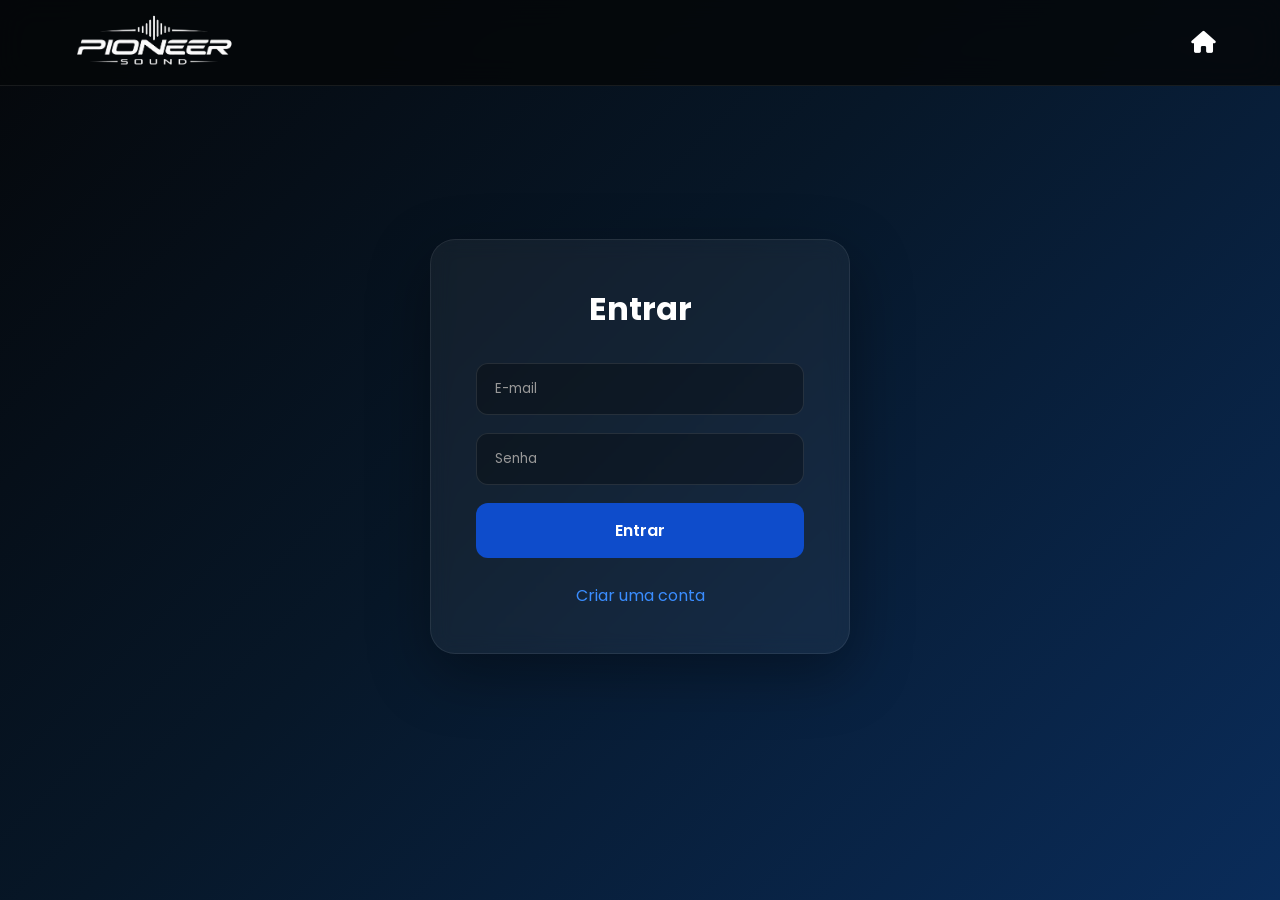
<file: pionner sound/login.html>
<!DOCTYPE html>
<html lang="pt-BR">

<head>

<meta charset="UTF-8">
<meta name="viewport" content="width=device-width, initial-scale=1.0">

<title>Pioneer Sound | Login</title>

<link rel="stylesheet" href="style.css">

<link rel="preconnect" href="https://fonts.googleapis.com">
<link rel="preconnect" href="https://fonts.gstatic.com" crossorigin>

<link href="https://fonts.googleapis.com/css2?family=Poppins:wght@300;400;500;600;700&display=swap"
rel="stylesheet">


<link rel="stylesheet"
href="https://cdnjs.cloudflare.com/ajax/libs/font-awesome/6.7.2/css/all.min.css">


</head>


<body>




<header>

<nav class="navbar">


<a href="index.html" class="logo">

<img src="img/logop.png" alt="Pioneer Sound">

</a>



<a href="index.html" class="back-home">

<i class="fa-solid fa-house"></i>

</a>


</nav>

</header>
<main>
<section class="login-area">
<div class="login-box">

<h1 id="formTitle">

Entrar

</h1>
<form id="authForm">
<input type="text"
id="name"
placeholder="Nome completo"
class="hidden">
<input type="email"
id="email"
placeholder="E-mail"
required>
<input type="password"
id="password"
placeholder="Senha"
required>

<button type="submit">

Entrar

</button>




</form>





<p id="message"></p>





<a href="#"
id="toggleForm">

Criar uma conta

</a>




</div>



</section>



</main>






<script>
const form = document.querySelector("#authForm");
const title = document.querySelector("#formTitle");
const toggle = document.querySelector("#toggleForm");
const nameInput = document.querySelector("#name");
const message = document.querySelector("#message");

let loginMode = true;


toggle.addEventListener("click", function(e){

    e.preventDefault();

    loginMode = !loginMode;


    if(loginMode){

        title.innerHTML = "Entrar";

        nameInput.classList.add("hidden");

        toggle.innerHTML = "Criar uma conta";

    }else{

        title.innerHTML = "Criar conta";

        nameInput.classList.remove("hidden");

        toggle.innerHTML = "Já tenho uma conta";

    }

});




form.addEventListener("submit", function(e){

    e.preventDefault();


    const email = document.querySelector("#email").value;

    const password = document.querySelector("#password").value;



    if(loginMode){


        const user = JSON.parse(
            localStorage.getItem("user")
        );



        if(
            user &&
            user.email === email &&
            user.password === password
        ){


            localStorage.setItem(
                "loggedUser",
                JSON.stringify(user)
            );


            message.innerHTML =
            "Login realizado com sucesso!";


            message.style.color =
            "#3A8DFF";



            setTimeout(()=>{

                window.location.href="index.html";

            },1200);



        }else{


            message.innerHTML =
            "E-mail ou senha incorretos";


            message.style.color =
            "#ff4444";


        }



    }else{


        const name =
        document.querySelector("#name").value;



        if(name === ""){


            message.innerHTML =
            "Digite seu nome";


            message.style.color =
            "#ff4444";


            return;

        }



        const user = {


            name:name,

            email:email,

            password:password


        };



        localStorage.setItem(

            "user",

            JSON.stringify(user)

        );



        message.innerHTML =
        "Conta criada com sucesso! Faça login.";



        message.style.color =
        "#3A8DFF";



        loginMode = true;



        title.innerHTML="Entrar";


        nameInput.classList.add("hidden");


        toggle.innerHTML="Criar uma conta";


        form.reset();


    }


});
</script>
</body>
</html>
</file>
<file: pionner sound/style.css>
* {
    margin: 0;
    padding: 0;
    box-sizing: border-box;
}


:root {

    --background: #05070A;
    --background-secondary: #0A1624;

    --primary: #0E4CCB;
    --primary-light: #3A8DFF;

    --white: #ffffff;
    --gray: #b5b5b5;

    --border: rgba(255, 255, 255, .08);

}



html {

    scroll-behavior: smooth;

}



body {

    font-family: "Poppins", sans-serif;

    background:
        linear-gradient(135deg,
            #05070A 0%,
            #071728 45%,
            #0A2C5A 100%);

    color: var(--white);

    min-height: 100vh;

}


header {

    position: sticky;

    top: 0;

    z-index: 999;

    backdrop-filter: blur(15px);

    background: rgba(5, 7, 10, .88);

    border-bottom: 1px solid var(--border);

}



.navbar {

    width: min(1200px, 90%);

    height: 85px;

    margin: auto;

    display: flex;

    align-items: center;

    justify-content: space-between;

}



.logo img {

    width: 180px;

    transition: .3s;

}


.logo img:hover {

    transform: scale(1.05);

}

.nav-menu {

    display: flex;

    list-style: none;

    gap: 35px;

}



.nav-menu a {

    text-decoration: none;

    color: white;

    font-weight: 500;

    transition: .3s;

}



.nav-menu a:hover {

    color: var(--primary-light);

}


.menu-toggle {

    display: none;

    background: none;

    border: none;

    color: white;

    font-size: 28px;

    cursor: pointer;

}

.nav-icons {

    display: flex;

    align-items: center;

    gap: 18px;

}



.nav-icons a {

    color: white;

    font-size: 22px;

}

.cart-button {

    position: relative;

    background: none;

    border: none;

    cursor: pointer;

}



.cart-button img {

    width: 75px;

    transition: .3s;

}



.cart-button:hover img {

    transform: scale(1.08);

}



.cart-button span {


    position: absolute;

    top: -8px;

    right: -8px;


    width: 22px;

    height: 22px;


    display: flex;

    align-items: center;

    justify-content: center;


    border-radius: 50%;


    background: white;

    color: black;


    font-size: .75rem;

    font-weight: bold;


}

.hero {

    width: min(1200px, 90%);

    margin: 70px auto;


    display: grid;

    grid-template-columns: 1fr 1fr;


    align-items: center;


    gap: 60px;

}



.subtitle {

    color: var(--primary-light);

    letter-spacing: 4px;

    font-size: .9rem;

    font-weight: 600;

}



.hero h1 {

    font-size: 4rem;

    line-height: 1.1;

    margin: 20px 0;

}



.hero p {

    color: var(--gray);

    font-size: 1.05rem;

    line-height: 1.8;

    margin-bottom: 35px;

}



.hero-buttons {

    display: flex;

    gap: 18px;

}



.btn-primary,
.btn-secondary {


    padding: 15px 28px;


    border-radius: 10px;


    text-decoration: none;


    font-weight: 600;


    transition: .3s;

}



.btn-primary {


    background: var(--primary);

    color: white;

}



.btn-primary:hover {

    background: var(--primary-light);

}



.btn-secondary {


    border: 1px solid var(--primary-light);

    color: white;

}



.btn-secondary:hover {


    background: var(--primary-light);

}





.hero-image img {


    width: 100%;


    border-radius: 20px;


    box-shadow:
        0 20px 60px rgba(0, 0, 0, .35);


}


.categories {

    width: min(1200px, 90%);

    margin: 100px auto;

}



.categories h2 {


    font-size: 2.2rem;

    margin-bottom: 40px;


}



.category-grid {


    display: grid;


    grid-template-columns: repeat(4, 1fr);


    gap: 25px;


}




.category-card {


    background: rgba(255, 255, 255, .04);


    border: 1px solid var(--border);


    border-radius: 20px;


    overflow: hidden;


    transition: .3s;


}




.category-card:hover {


    transform: translateY(-10px);


    border-color: var(--primary-light);


}




.category-card img {


    width: 100%;


    height: 220px;


    object-fit: cover;


}



.category-card h3 {


    padding: 20px;


    text-align: center;


    font-size: 1.1rem;


}


.back-button {


    position: fixed;


    bottom: 30px;


    left: 30px;


    width: 55px;

    height: 55px;



    border: none;


    border-radius: 50%;



    display: flex;


    align-items: center;


    justify-content: center;




    background: rgba(255, 255, 255, .10);



    backdrop-filter: blur(10px);



    color: white;



    font-size: 20px;



    cursor: pointer;



    transition: .3s;



    z-index: 999;


}



.back-button:hover {


    background: var(--primary);


    transform:
        translateY(-5px) scale(1.05);


}



@media(max-width:1000px) {



    .hero {


        grid-template-columns: 1fr;


        text-align: center;


    }



    .hero-buttons {


        justify-content: center;


    }



    .hero-image {


        max-width: 700px;


        margin: auto;


    }



    .category-grid {


        grid-template-columns: repeat(2, 1fr);


    }




    .hero h1 {


        font-size: 3rem;


    }



}


@media(max-width:768px) {



    .navbar {


        height: 75px;


    }



    .logo img {


        width: 140px;


    }




    .menu-toggle {


        display: block;


        order: 2;


    }





    .nav-menu {


        position: absolute;


        top: 75px;


        left: 0;


        width: 100%;


        background: #05070A;


        flex-direction: column;


        align-items: center;


        gap: 25px;


        padding: 30px 0;


        transform: translateY(-120%);


        transition: .4s;


        border-bottom: 1px solid var(--border);


    }




    .nav-menu.active {


        transform: translateY(0);


    }





    .nav-icons {


        gap: 10px;


    }



    .cart-button img {


        width: 55px;


    }





    .hero {


        width: 90%;


        margin: 40px auto;


    }




    .hero h1 {


        font-size: 2.3rem;


    }




    .hero p {


        font-size: .95rem;


    }




    .hero-buttons {


        flex-direction: column;


    }



    .btn-primary,
    .btn-secondary {


        width: 100%;


        text-align: center;


    }




    .categories {


        margin: 60px auto;


    }




    .categories h2 {


        font-size: 1.8rem;


    }




    .category-grid {


        grid-template-columns: 1fr;


    }




    .category-card img {


        height: 200px;


    }





    .back-button {


        bottom: 20px;


        left: 20px;


        width: 50px;


        height: 50px;


    }



}

@media(max-width:400px) {



    .logo img {


        width: 120px;


    }



    .hero h1 {


        font-size: 2rem;


    }



    .subtitle {


        font-size: .75rem;


    }



    .cart-button img {


        width: 45px;


    }

}

/* ================= FOOTER ================= */


.footer {


    margin-top: 100px;


    background:

        linear-gradient(180deg,
            #05070A,
            #020409);


    border-top: 1px solid rgba(255, 255, 255, .08);


}



.footer-container {


    width: min(1200px, 90%);


    margin: auto;


    padding: 60px 0;


    display: grid;


    grid-template-columns:
        1.5fr 1fr 1.5fr 1fr;


    gap: 40px;


}




.footer-brand img {


    width: 200px;


    margin-bottom: 20px;


}




.footer-brand p {


    color: #b5b5b5;


    line-height: 1.7;


    max-width: 320px;


}






.footer h3 {


    font-size: 1.2rem;


    margin-bottom: 25px;


    color: white;


}




.footer-links {


    display: flex;


    flex-direction: column;


    gap: 12px;


}



.footer-links a {


    color: #b5b5b5;


    text-decoration: none;


    transition: .3s;


}



.footer-links a:hover {


    color: #3A8DFF;


    transform: translateX(5px);


}





.footer-contact p {


    color: #b5b5b5;


    margin-bottom: 15px;


    display: flex;


    align-items: center;


    gap: 10px;


}




.footer-contact i {


    color: #3A8DFF;


    font-size: 18px;


}





.social-icons {


    display: flex;


    gap: 15px;


}




.social-icons a {


    width: 45px;


    height: 45px;


    border-radius: 50%;


    display: flex;


    align-items: center;


    justify-content: center;



    background: rgba(255, 255, 255, .06);



    color: white;



    font-size: 20px;



    transition: .3s;


}




.social-icons a:hover {


    background: #0E4CCB;


    transform: translateY(-5px);


}






.footer-bottom {


    border-top: 1px solid rgba(255, 255, 255, .08);



    padding: 25px;



    text-align: center;



}



.footer-bottom p {


    color: #777;


    font-size: .9rem;


}

@media(max-width:900px) {

    .footer-container {


        grid-template-columns: 1fr 1fr;


    }

}

@media(max-width:600px) {

    .footer-container {


        grid-template-columns: 1fr;


        text-align: center;


    }



    .footer-brand p {


        margin: auto;


    }



    .footer-contact p {


        justify-content: center;


    }



    .social-icons {


        justify-content: center;


    }

}

.products-banner {

    width: min(1200px, 90%);

    margin: 70px auto 40px;

    padding: 70px 50px;

    border-radius: 25px;

    background:
        linear-gradient(135deg,
            rgba(14, 76, 203, .35),
            rgba(5, 7, 10, .8));

    border: 1px solid var(--border);

    box-shadow:
        0 20px 60px rgba(0, 0, 0, .35);

}


.products-banner h1 {

    font-size: 4rem;

    margin: 20px 0;

}


.products-banner p {

    color: var(--gray);

    font-size: 1.1rem;

    max-width: 600px;

    line-height: 1.8;

}



.products {

    width: min(1200px, 90%);

    margin: 80px auto;

}


.products h2 {

    font-size: 2.2rem;

    margin-bottom: 40px;

}



.products-grid {

    display: grid;

    grid-template-columns: repeat(4, 1fr);

    gap: 25px;

}



.product-card {

    background:
        rgba(255, 255, 255, .05);

    border: 1px solid var(--border);

    border-radius: 20px;

    overflow: hidden;

    padding-bottom: 25px;

    transition: .35s;

    display: flex;

    flex-direction: column;

}



.product-card:hover {

    transform: translateY(-12px);

    border-color: var(--primary-light);

    box-shadow:
        0 15px 40px rgba(58, 141, 255, .20);

}



.product-card img {

    width: 100%;

    height: 230px;

    object-fit: cover;

}



.product-card h3 {

    font-size: 1.3rem;

    margin: 25px 20px 10px;

}



.product-card p {

    color: var(--gray);

    font-size: .95rem;

    line-height: 1.6;

    margin: 0 20px 20px;

    flex: 1;

}



.product-card strong {

    font-size: 1.4rem;

    color: var(--primary-light);

    margin: 0 20px 20px;

}



.product-card button {

    margin: 0 20px;

    padding: 14px;

    border: none;

    border-radius: 10px;

    background: var(--primary);

    color: white;

    font-family: "Poppins", sans-serif;

    font-weight: 600;

    cursor: pointer;

    transition: .3s;

}



.product-card button:hover {

    background: var(--primary-light);

    transform: scale(1.03);

}



@media(max-width:1000px) {


    .products-grid {

        grid-template-columns: repeat(2, 1fr);

    }


    .products-banner h1 {

        font-size: 3rem;

    }

}



@media(max-width:600px) {


    .products-banner {

        padding: 40px 25px;

        text-align: center;

    }


    .products-banner h1 {

        font-size: 2.3rem;

    }


    .products h2 {

        font-size: 1.8rem;

    }


    .products-grid {

        grid-template-columns: 1fr;

    }


    .product-card img {

        height: 200px;

    }

}

.history-banner {

    width: min(1200px, 90%);

    margin: 70px auto 40px;

    padding: 70px 50px;

    border-radius: 25px;

    background:
        linear-gradient(135deg,
            rgba(14, 76, 203, .35),
            rgba(5, 7, 10, .8));

    border: 1px solid var(--border);

    box-shadow:
        0 20px 60px rgba(0, 0, 0, .35);

}



.history-banner h1 {

    font-size: 4rem;

    margin: 20px 0;

}



.history-banner p {

    color: var(--gray);

    font-size: 1.1rem;

    line-height: 1.8;

    max-width: 650px;

}





.history-content {

    width: min(1200px, 90%);

    margin: 100px auto;

    display: grid;

    grid-template-columns: 1fr 1fr;

    gap: 60px;

    align-items: center;

}



.history-image img {

    width: 100%;

    border-radius: 25px;

    box-shadow:
        0 20px 60px rgba(0, 0, 0, .35);

}



.history-text h2 {

    font-size: 2.3rem;

    margin-bottom: 25px;

}



.history-text p {

    color: var(--gray);

    line-height: 1.9;

    margin-bottom: 20px;

}






.values {

    width: min(1200px, 90%);

    margin: 100px auto;

}



.values h2 {

    font-size: 2.2rem;

    margin-bottom: 40px;

}





.values-grid {

    display: grid;

    grid-template-columns: repeat(3, 1fr);

    gap: 25px;

}





.value-card {

    background:
        rgba(255, 255, 255, .05);

    border: 1px solid var(--border);

    border-radius: 20px;

    padding: 35px 25px;

    text-align: center;

    transition: .35s;

}



.value-card:hover {

    transform: translateY(-10px);

    border-color: var(--primary-light);

    box-shadow:
        0 15px 40px rgba(58, 141, 255, .20);

}





.value-card i {

    font-size: 40px;

    color: var(--primary-light);

    margin-bottom: 20px;

}





.value-card h3 {

    font-size: 1.3rem;

    margin-bottom: 15px;

}




.value-card p {

    color: var(--gray);

    line-height: 1.7;

}






@media(max-width:1000px) {


    .history-content {

        grid-template-columns: 1fr;

        text-align: center;

    }



    .history-banner h1 {

        font-size: 3rem;

    }



    .values-grid {

        grid-template-columns: repeat(2, 1fr);

    }


}





@media(max-width:600px) {


    .history-banner {

        padding: 40px 25px;

        text-align: center;

    }



    .history-banner h1 {

        font-size: 2.3rem;

    }



    .history-content {

        margin: 60px auto;

    }



    .history-text h2 {

        font-size: 1.8rem;

    }



    .values h2 {

        font-size: 1.8rem;

    }



    .values-grid {

        grid-template-columns: 1fr;

    }



}
.contact-banner{

    width:min(1200px,90%);

    margin:70px auto 40px;

    padding:70px 50px;

    border-radius:25px;

    background:
    linear-gradient(
    135deg,
    rgba(14,76,203,.35),
    rgba(5,7,10,.8)
    );

    border:1px solid var(--border);

    box-shadow:
    0 20px 60px rgba(0,0,0,.35);

}



.contact-banner h1{

    font-size:4rem;

    margin:20px 0;

}



.contact-banner p{

    color:var(--gray);

    font-size:1.1rem;

    line-height:1.8;

    max-width:650px;

}





.contact-section{

    width:min(1200px,90%);

    margin:100px auto;

    display:grid;

    grid-template-columns:1fr 1fr;

    gap:50px;

    align-items:start;

}





.contact-info h2,
.contact-form h2{

    font-size:2.2rem;

    margin-bottom:25px;

}





.contact-info > p{

    color:var(--gray);

    line-height:1.8;

    margin-bottom:35px;

}





.contact-item{

    display:flex;

    align-items:center;

    gap:20px;

    margin-bottom:25px;

}



.contact-item i{

    width:50px;

    height:50px;

    display:flex;

    align-items:center;

    justify-content:center;

    border-radius:50%;

    background:rgba(255,255,255,.08);

    color:var(--primary-light);

    font-size:22px;

}



.contact-item h3{

    font-size:1rem;

    margin-bottom:5px;

}



.contact-item span{

    color:var(--gray);

}






.contact-form{

    background:

    rgba(255,255,255,.05);

    border:1px solid var(--border);

    border-radius:25px;

    padding:40px;

    box-shadow:

    0 20px 50px rgba(0,0,0,.25);

}





.contact-form form{

    display:flex;

    flex-direction:column;

    gap:18px;

}




.contact-form input,
.contact-form textarea{


    width:100%;


    padding:15px 18px;


    border-radius:12px;


    border:1px solid rgba(255,255,255,.1);


    background:rgba(0,0,0,.25);


    color:white;


    font-family:"Poppins",sans-serif;


    outline:none;


    transition:.3s;


}



.contact-form input::placeholder,
.contact-form textarea::placeholder{

    color:#999;

}





.contact-form input:focus,
.contact-form textarea:focus{


    border-color:var(--primary-light);


    box-shadow:
    0 0 15px rgba(58,141,255,.25);


}




.contact-form textarea{

    resize:none;

}




.contact-form button{


    padding:15px;


    border:none;


    border-radius:12px;


    background:var(--primary);


    color:white;


    font-family:"Poppins",sans-serif;


    font-size:1rem;


    font-weight:600;


    cursor:pointer;


    transition:.3s;


}





.contact-form button:hover{


    background:var(--primary-light);


    transform:translateY(-3px);


}






.social-contact{


    width:min(1200px,90%);


    margin:80px auto;


    text-align:center;


}



.social-contact h2{


    font-size:2.2rem;


    margin-bottom:35px;


}





.social-contact .social-icons{


    justify-content:center;


}





.social-contact .social-icons a{


    width:55px;


    height:55px;


    font-size:24px;


}







@media(max-width:1000px){



.contact-section{


    grid-template-columns:1fr;


}



.contact-banner h1{


    font-size:3rem;


}



}






@media(max-width:600px){



.contact-banner{


    padding:40px 25px;

    text-align:center;


}



.contact-banner h1{


    font-size:2.3rem;


}




.contact-section{


    margin:60px auto;


}



.contact-info h2,
.contact-form h2{


    font-size:1.8rem;


}




.contact-form{


    padding:25px;


}



.contact-item{


    gap:15px;


}



.social-contact h2{


    font-size:1.8rem;


}
}

.login-area{

    min-height:80vh;

    display:flex;

    align-items:center;

    justify-content:center;

}



.login-box{

    width:min(420px,90%);

    padding:45px;

    background:
    rgba(255,255,255,.05);

    border:1px solid var(--border);

    border-radius:25px;

    text-align:center;

    box-shadow:
    0 20px 60px rgba(0,0,0,.35);

    backdrop-filter:blur(10px);

}



.login-box img{

    width:180px;

    margin-bottom:25px;

}



.login-box h1{

    font-size:2rem;

    margin-bottom:30px;

}



.login-box form{

    display:flex;

    flex-direction:column;

    gap:18px;

}



.login-box input{

    width:100%;

    padding:15px 18px;

    border-radius:12px;

    border:1px solid rgba(255,255,255,.1);

    background:rgba(0,0,0,.3);

    color:white;

    font-family:"Poppins",sans-serif;

    outline:none;

    transition:.3s;

}



.login-box input::placeholder{

    color:#999;

}



.login-box input:focus{

    border-color:var(--primary-light);

    box-shadow:
    0 0 15px rgba(58,141,255,.25);

}



.login-box button{

    width:100%;

    padding:15px;

    border:none;

    border-radius:12px;

    background:var(--primary);

    color:white;

    font-family:"Poppins",sans-serif;

    font-weight:600;

    font-size:1rem;

    cursor:pointer;

    transition:.3s;

}



.login-box button:hover{

    background:var(--primary-light);

    transform:translateY(-3px);

}



.login-box a{

    display:block;

    margin-top:25px;

    color:var(--primary-light);

    text-decoration:none;

    transition:.3s;

}



.login-box a:hover{

    color:white;

}



#message{

    margin-top:20px;

    font-size:.95rem;

}



.hidden{

    display:none;

}



.back-home{

    color:white;

    font-size:22px;

    transition:.3s;

}



.back-home:hover{

    color:var(--primary-light);

    transform:scale(1.15);

}





@media(max-width:600px){


.login-box{

    padding:30px 25px;

}



.login-box img{

    width:150px;

}


.login-box h1{

    font-size:1.7rem;

}
}

.cart-page{

    width:min(1200px,90%);

    margin:70px auto 100px;

}



.cart-title{

    padding:60px 40px;

    border-radius:25px;

    background:
    linear-gradient(
    135deg,
    rgba(14,76,203,.35),
    rgba(5,7,10,.8)
    );

    border:1px solid var(--border);

    box-shadow:
    0 20px 60px rgba(0,0,0,.35);

}



.cart-title h1{

    font-size:4rem;

    margin:20px 0;

}



.cart-title p{

    color:var(--gray);

    font-size:1.1rem;

}





.cart-content{

    display:grid;

    grid-template-columns:1fr 350px;

    gap:40px;

    margin-top:50px;

}





#cartList{

    display:flex;

    flex-direction:column;

    gap:20px;

}





.cart-item{

    display:flex;

    align-items:center;

    gap:25px;

    padding:25px;

    background:rgba(255,255,255,.05);

    border:1px solid var(--border);

    border-radius:20px;

    transition:.3s;

}



.cart-item:hover{

    border-color:var(--primary-light);

    transform:translateY(-5px);

}





.cart-item img{

    width:120px;

    height:120px;

    object-fit:cover;

    border-radius:15px;

}





.cart-info h3{

    font-size:1.3rem;

    margin-bottom:10px;

}



.cart-info p{

    color:var(--primary-light);

    font-size:1.1rem;

    font-weight:600;

    margin-bottom:15px;

}



.cart-info button{

    background:var(--primary);

    border:none;

    color:white;

    width:35px;

    height:35px;

    border-radius:8px;

    cursor:pointer;

    margin:5px;

    transition:.3s;

}



.cart-info button:hover{

    background:var(--primary-light);

}





.cart-info span{

    font-size:1.1rem;

    margin:0 10px;

}





.cart-summary{

    height:max-content;

    padding:30px;

    border-radius:20px;

    background:rgba(255,255,255,.05);

    border:1px solid var(--border);

    position:sticky;

    top:120px;

}



.cart-summary h2{

    font-size:1.8rem;

    margin-bottom:30px;

}



.cart-summary h3{

    font-size:1.3rem;

    margin-bottom:30px;

}



.cart-summary span{

    color:var(--primary-light);

}





.cart-summary button{

    width:100%;

    padding:15px;

    border:none;

    border-radius:12px;

    background:var(--primary);

    color:white;

    font-family:"Poppins",sans-serif;

    font-weight:600;

    cursor:pointer;

    transition:.3s;

}



.cart-summary button:hover{

    background:var(--primary-light);

    transform:translateY(-3px);

}





.empty-cart{

    text-align:center;

    padding:60px;

    background:rgba(255,255,255,.05);

    border-radius:20px;

    border:1px solid var(--border);

}



.empty-cart h2{

    margin-bottom:25px;

}



.empty-cart a{

    display:inline-block;

    padding:12px 25px;

    background:var(--primary);

    color:white;

    border-radius:10px;

    text-decoration:none;

}







.cart-link{

    position:relative;

    display:flex;

    align-items:center;

}



.cart-link img{

    width:70px;

}



.cart-link span{

    position:absolute;

    top:-5px;

    right:-8px;

    width:22px;

    height:22px;

    display:flex;

    align-items:center;

    justify-content:center;

    background:white;

    color:black;

    border-radius:50%;

    font-size:.75rem;

    font-weight:bold;

}







@media(max-width:900px){


.cart-content{

    grid-template-columns:1fr;

}



.cart-summary{

    position:relative;

    top:0;

}



.cart-title h1{

    font-size:3rem;

}


}





@media(max-width:600px){


.cart-title{

    padding:40px 25px;

    text-align:center;

}



.cart-title h1{

    font-size:2.3rem;

}



.cart-item{

    flex-direction:column;

    text-align:center;

}



.cart-item img{

    width:150px;

    height:150px;

}



.cart-summary{

    padding:25px;

}


}
.cart-button{

    position:relative;

    display:flex;

    align-items:center;

    justify-content:center;

    cursor:pointer;

    text-decoration:none;

    z-index:10;

}


.cart-button img{

    width:85px;

    height:auto;

}


.cart-button span{

    position:absolute;

    top:-5px;

    right:-5px;

    width:22px;

    height:22px;

    display:flex;

    align-items:center;

    justify-content:center;

    border-radius:50%;

    background:white;

    color:black;

    font-size:.75rem;

    font-weight:bold;

}
</file>
